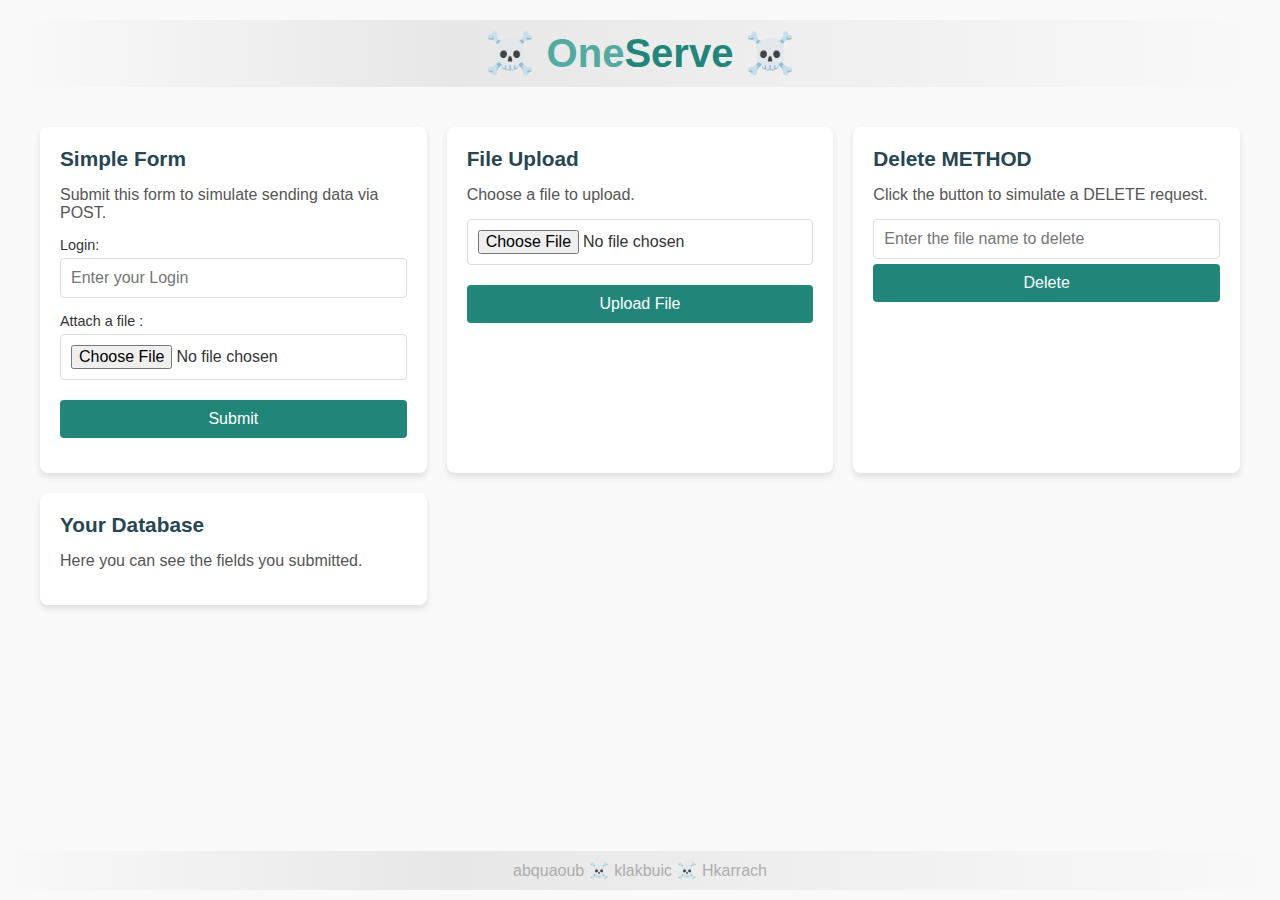
<file: www/index.html>
<!DOCTYPE html>
<html lang="en">

<head>
  <meta charset="UTF-8">
  <meta name="viewport" content="width=device-width, initial-scale=1.0">
  <title>Webserv Interactive Test Cases</title>
  <link href="./styles/style.css" rel="stylesheet" />
  <link href="https://fonts.cdnfonts.com/css/xirod" rel="stylesheet">
</head>

<body>
  <header>
    <h1>☠️ <span>One</span>Serve ☠️</h1>
  </header>

  <div class="container">
    <!-- Simple Form -->
    <div class="card">
      <h3>Simple Form</h3>
      <p>Submit this form to simulate sending data via POST.</p>

      <form id="simple-form" method="POST">
        <div class="form-group">
          <label for="login">Login:</label>
          <input type="text" id="login" name="login" placeholder="Enter your Login">
        </div>
        <div class="form-group">
          <label for="file">Attach a file :</label>
          <input type="file" id="file" name="file">
        </div>
        <div class="form-group">
          <button type="submit">Submit</button>
        </div>
      </form>
    </div>


    <!-- File Upload -->
    <div class="card">
      <h3>File Upload</h3>
      <p>Choose a file to upload.</p>
      <form id="file-upload-form">
        <div class="form-group">
          <input type="file" id="file_uplaod" name="file">
        </div>
        <div class="form-group">
          <button type="submit">Upload File</button>
        </div>
      </form>
      <div id="response-message" style="color : green"></div>
    </div>
    <!-- Error Handling -->

    <!-- Delete -->
    <div class="card">
      <h3>Delete METHOD</h3>
      <p>Click the button to simulate a DELETE request.</p>
      <input type="text" id="delete" placeholder="Enter the file name to delete">

      <button onclick="HandleDeleteFile()">Delete</button>
    </div>

    <!-- Your Db -->
    <div class="card">
      <h3>Your Database</h3>
      <p>Here you can see the fields you submitted.</p>
      <ul id="SessionStorage_fields">

      </ul>
    </div>

    <div class="Footer">
      <span>abquaoub</span>
      <span>☠️</span>
      <span>klakbuic</span>
      <span>☠️</span>
      <span>Hkarrach</span>
    </div>

    <!-- Toast container -->
    <div id="toast" class="toast"></div>
    <script>
      // Handle form submission via POST request
      document.getElementById('simple-form').addEventListener('submit', function (event) {
        event.preventDefault(); // Prevent the default form submission

        // Get the form element and create a FormData object
        const form = event.target;
        const formData = new FormData(form);  // Capture all form fields including files

        // Send the form data via fetch
        fetch('/', {
          method: 'POST',
          body: formData
        })
          .then(response => {
            if (response.status === 201)
              return response.json();
            if (response.status === 500) {
              throw new Error('Internal server error');
            }
            else if (response.status == 413)
              throw new Error("413 Payload too large.");
            else if (response.status === 400)
              throw new Error('Bad request, or file(s) already exists');
            else
              throw new Error("i didnt handle that response code yet on the client side.")
            })
          .then(data => {
            console.log(data);
            showToast(`Success!`);
          })
          .catch(error => {
            // console.error('Error submitting form:', error);
            showToast(error.message, true);
          });
      });

      // Redirect Detection
      window.addEventListener("DOMContentLoaded", () => {
        const urlParams = new URLSearchParams(window.location.search);
        if (urlParams.has("redirected")) {
          setTimeout(() => {
            showToast("You have been redirected to this page.");
          }, 500);
        }
      });
      // Handle Delete
      function HandleDeleteFile() {
        const file = document.getElementById('delete').value;
        if (!file) {
          showToast("Please enter a file name to delete.", true);
          return;
        }

        fetch(`/${file}`, {
          method: 'DELETE'
        })
          .then(response => {
            if (response.status === 404) {
              throw new Error('File not found');
            }
            else if (response.status === 500) {
              throw new Error('Internal server error');
            }
            else if (response.status === 204) {
              return { status: 'File deleted successfully' };
            }
            return response.json();
          })
          .then(data => {
            showToast(`File deleted successfully: ${data.status}`);
          })
          .catch(error => {
            showToast(`Error deleting file: ${error.message}`, true);
          });
      }

      // Toast functionality
      function showToast(message, isError = false) {
        const toast = document.getElementById('toast');
        toast.textContent = message;

        toast.classList.add('show');

        if (isError) {
          toast.classList.add('error');
          setTimeout(() => {
            toast.classList.remove('error');
          }, 3500);
        }

        setTimeout(() => {
          toast.classList.remove('show');
        }, 3000);
      }
      // Handle File upload


      // Handle the file upload
      document.getElementById('file-upload-form').addEventListener('submit', function (event) {
        event.preventDefault();

        const fileInput = document.getElementById('file_uplaod');
        const file = fileInput.files[0];

        if (!file) {
          showToast("Please select a file to upload.", true);
          return;
        }

        const formData = new FormData();
        formData.append('file', file);

        fetch('/', {
          method: 'POST',
          body: formData
        })
          .then(response => {
            if (response.status === 201)
              return response.json();
            else if (response.status == 405)
              throw new Error('405 Method not allowed.');
            else if (response.status === 413)
              throw new Error('413 Payload Too Large');
            else if (response.status === 500)
              throw new Error('500 Internal server error.');
            else if (response.status === 400)
              throw new Error('Bad request, or a file already exists!')
            else
              throw new Error('I didnt handle that response code in the client side.')
          })
          .then(data => {
            showToast(`File uploaded successfully: ${data.data.file}`);
          })
          .catch(error => {
            showToast("Error uploading the file: " + error.message, true);
          });
      });
    </script>
</body>

</html>
</file>
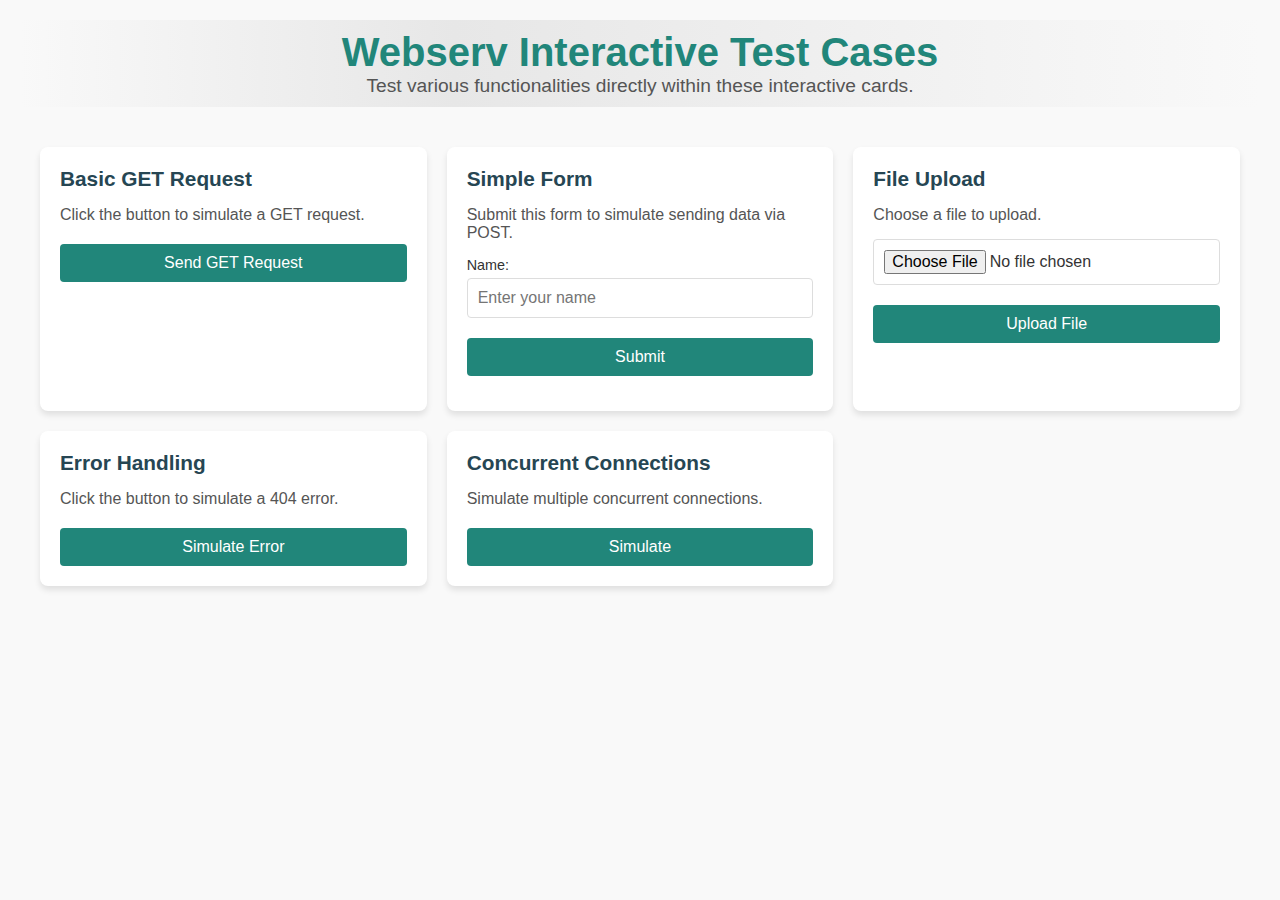
<file: www/html/index.html>
<!DOCTYPE html>
<html lang="en">
<head>
  <meta charset="UTF-8">
  <meta name="viewport" content="width=device-width, initial-scale=1.0">
  <title>Webserv Interactive Test Cases</title>
  <link href="../styles/style.css" rel="stylesheet"/>
</head>
<body>
  <header>
    <h1>Webserv Interactive Test Cases</h1>
    <p>Test various functionalities directly within these interactive cards.</p>
  </header>

  <div class="container">
    <!-- Basic GET Request -->
    <div class="card">
      <h3>Basic GET Request</h3>
      <p>Click the button to simulate a GET request.</p>
      <button onclick="alert('GET request successful!')">Send GET Request</button>
    </div>

    <!-- Simple Form -->
    <div class="card">
      <h3>Simple Form</h3>
      <p>Submit this form to simulate sending data via POST.</p>
      <form onsubmit="event.preventDefault(); alert('Form submitted!')">
        <div class="form-group">
          <label for="name">Name:</label>
          <input type="text" id="name" placeholder="Enter your name">
        </div>
        <div class="form-group">
          <button type="submit">Submit</button>
        </div>
      </form>
    </div>

    <!-- File Upload -->
    <div class="card">
      <h3>File Upload</h3>
      <p>Choose a file to upload.</p>
      <form id="file-upload-form">
        <div class="form-group">
          <input type="file" id="file" name="file">
        </div>
        <div class="form-group">
          <button type="submit">Upload File</button>
        </div>
      </form>
      <div id="response-message"></div>
    </div>

    <!-- Error Handling -->
    <div class="card">
      <h3>Error Handling</h3>
      <p>Click the button to simulate a 404 error.</p>
      <button onclick="alert('404 Error: Not Found')">Simulate Error</button>
    </div>

    <!-- Concurrent Connections -->
    <div class="card">
      <h3>Concurrent Connections</h3>
      <p>Simulate multiple concurrent connections.</p>
      <button onclick="alert('Simulated 10 concurrent connections!')">Simulate</button>
    </div>
  </div>

  <script>
    // Handle the file upload form submission
    document.getElementById('file-upload-form').addEventListener('submit', function(event) {
      event.preventDefault();  // Prevent default form submission

      // Get the file input element
      const fileInput = document.getElementById('file');
      const file = fileInput.files[0];  // Get the selected file

      if (!file) {
        alert("Please select a file to upload.");
        return;
      }

      // Create a FormData object to hold the file data
      const formData = new FormData();
      formData.append('file', file);  // Append the file to the form data

      // Send the POST request with the file using fetch
      fetch('/upload', {
        method: 'POST',
        body: formData  // Attach the FormData object to the request body
      })
      .then(response => response.json())  // Assuming the server responds with JSON
      .then(data => {
        // Display the server's response (optional)
        document.getElementById('response-message').innerHTML = `File uploaded successfully: ${data.filename}`;
      })
      .catch(error => {
        console.error('Error uploading file:', error);
        alert('Error uploading file.');
      });
    });
  </script>
</body>
</html>
</file>
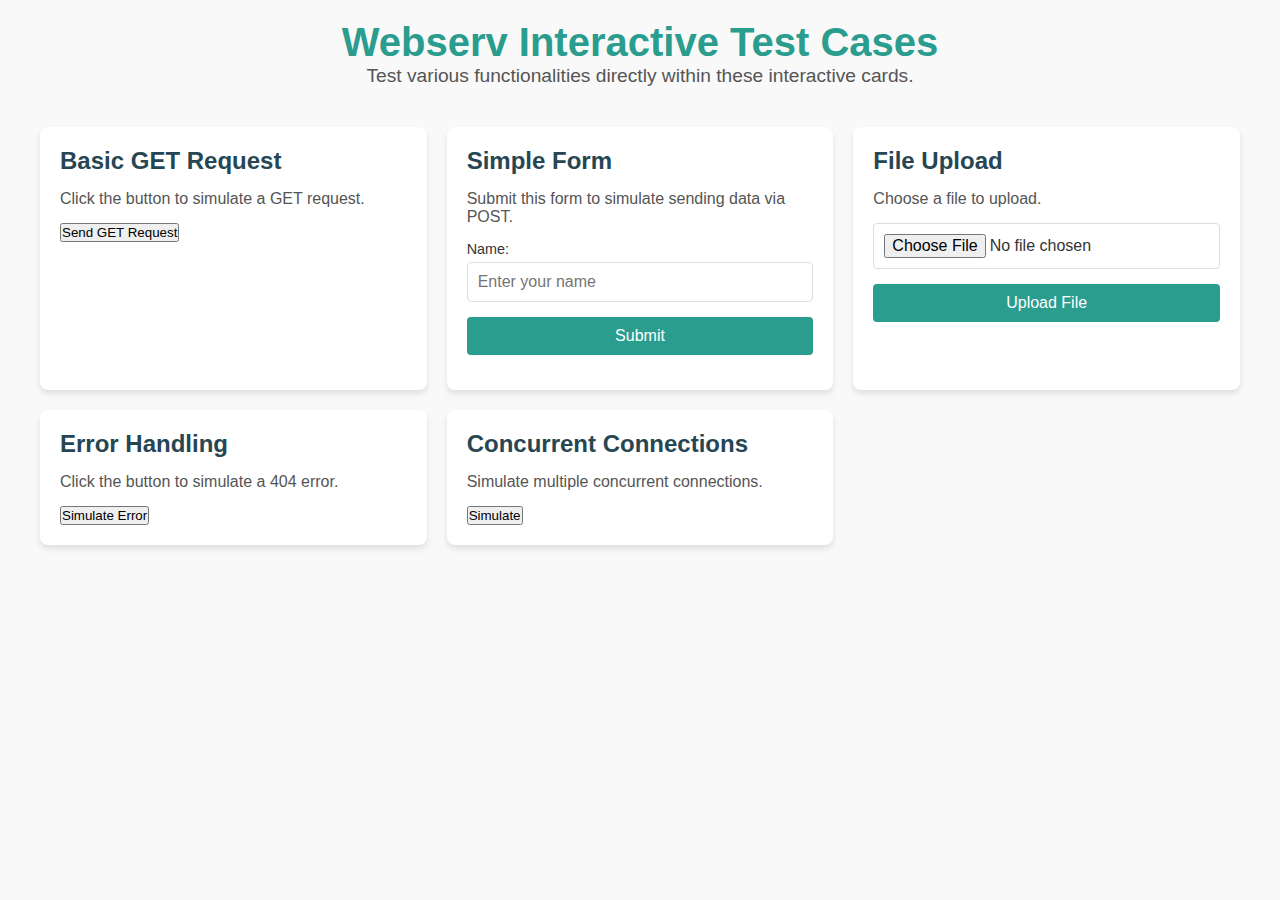
<file: http_1.0/www/html/index.html>
<!DOCTYPE html>
<html lang="en">
<head>
  <meta charset="UTF-8">
  <meta name="viewport" content="width=device-width, initial-scale=1.0">
  <title>Webserv Interactive Test Cases</title>
  <link href="../styles/style.css" rel="stylesheet"/>
</head>
<body>
  <header>
    <h1>Webserv Interactive Test Cases</h1>
    <p>Test various functionalities directly within these interactive cards.</p>
  </header>

  <div class="container">
    <!-- Basic GET Request -->
    <div class="card">
      <h3>Basic GET Request</h3>
      <p>Click the button to simulate a GET request.</p>
      <button onclick="alert('GET request successful!')">Send GET Request</button>
    </div>

    <!-- Simple Form -->
    <div class="card">
      <h3>Simple Form</h3>
      <p>Submit this form to simulate sending data via POST.</p>
      <form onsubmit="event.preventDefault(); alert('Form submitted!')">
        <div class="form-group">
          <label for="name">Name:</label>
          <input type="text" id="name" placeholder="Enter your name">
        </div>
        <div class="form-group">
          <button type="submit">Submit</button>
        </div>
      </form>
    </div>

    <!-- File Upload -->
    <div class="card">
      <h3>File Upload</h3>
      <p>Choose a file to upload.</p>
      <form onsubmit="event.preventDefault(); alert('File uploaded!')">
        <div class="form-group">
          <input type="file" id="file">
        </div>
        <div class="form-group">
          <button type="submit">Upload File</button>
        </div>
      </form>
    </div>

    <!-- Error Handling -->
    <div class="card">
      <h3>Error Handling</h3>
      <p>Click the button to simulate a 404 error.</p>
      <button onclick="alert('404 Error: Not Found')">Simulate Error</button>
    </div>

    <!-- Concurrent Connections -->
    <div class="card">
      <h3>Concurrent Connections</h3>
      <p>Simulate multiple concurrent connections.</p>
      <button onclick="alert('Simulated 10 concurrent connections!')">Simulate</button>
    </div>
  </div>
</body>
</html>
</file>
<file: www/styles/style.css>
@import url('./vars.css');

* {
	margin: 0;
	padding: 0;
	box-sizing: border-box;
}

body {
	font-family: 'Arial', sans-serif;
	background: #f9f9f9;
	color: #333;
	padding: 20px;
}

header {
	text-align: center;
	margin-bottom: 40px;
	background: linear-gradient(90deg, rgba(231, 231, 231, 0) 0%, rgba(231, 231, 231, 1) 35%, rgba(231, 231, 231, 0) 100%);
	padding: 10px 0px;
}

header h1 {
	font-size: 2.5rem;
	color: var(--Main-color);
	font-family: 'Xirod', sans-serif;
}

header h1 span {
	color: var(--Main-color-light);
	opacity: 0.8;
}

header p {
	font-size: 1.2rem;
	color: #555;
}

.container {
	display: grid;
	grid-template-columns: repeat(auto-fit, minmax(350px, 1fr));
	gap: 20px;
	max-width: 1200px;
	margin: 0 auto;
}

.card {
	background: #fff;
	border-radius: 8px;
	box-shadow: 0 4px 6px rgba(0, 0, 0, 0.1);
	padding: 20px;
	transition: transform 0.3s ease, box-shadow 0.3s ease;
}

.card:hover {
	box-shadow: 0 8px 15px rgba(0, 0, 0, 0.2);
}

.card h3 {
	font-size: 1.3rem;
	margin-bottom: 15px;
	color: #264653;
	font-family: 'Xirod', sans-serif;
}

.card p {
	font-size: 1rem;
	margin-bottom: 15px;
	color: #555;
}

.form-group {
	margin-bottom: 15px;
}

label {
	display: block;
	margin-bottom: 5px;
	font-size: 0.9rem;
	color: #333;
}

input,
button {
	width: 100%;
	padding: 10px;
	font-size: 1rem;
	border: 1px solid #ddd;
	border-radius: 4px;
}

button {
	background: var(--Main-color);
	color: #fff;
	border: none;
	cursor: pointer;
	transition: background 0.3s ease;
	margin-top: 5px;
}

button:hover {
	background: var(--Main-color-dark);
}

.Footer {
	position: absolute;
	bottom: 10px;
	background-color: black;
	display: flex;
	gap: 5px;
	justify-content: center;
	align-items: center;
	width: 100%;
	left: 0;
	background: linear-gradient(90deg, rgba(231, 231, 231, 0) 0%, rgba(231, 231, 231, 1) 35%, rgba(231, 231, 231, 0) 100%);
	padding: 10px;
}

.Footer span {
	font-family: 'Xirod', sans-serif;
	color: #adadad;
	font-size: 1rem;
}

.response {
	margin-top: 15px;
	font-size: 0.9rem;
	color: var(--Main-color);
}

.toast {
	position: fixed;
	top: 10px;
	width: 300px;
	min-height: 50px;
	height: auto;
	display: flex;
	justify-content: center;
	align-items: center;
	padding: 10px;
	right: -300px;
	/* Start off-screen to the right */
	background-color: var(--Main-color);
	color: #fff;
	overflow: hidden;
	border-radius: 5px;
	opacity: 0;
	visibility: hidden;
	z-index: 1000;
	transform: translateX(0);
	/* Start at zero transform, no horizontal offset */
	transition: right 0.5s cubic-bezier(0.25, 0.8, 0.25, 1),
		opacity 0.5s ease-out,
		visibility 0s linear 0.5s;
	white-space: pre-line;
	/* Delay visibility change until fade-out */
}

.toast::after {
	position: absolute;
	height: 100%;
	content: "";
	top: 0;
	left: 0;
	width: 5px;
	background-color: var(--Main-color-dark);
}

/* Toast visible state */
.toast.show {
	right: 10px;
	/* Move toast into its final visible position */
	opacity: 1;
	visibility: visible;
	/* Show toast */
	transition: right 0.5s cubic-bezier(0.25, 0.8, 0.25, 1), opacity 0.5s ease-out;
	/* Transition when showing */
}

.toast.error {
	background-color: #ff4136;
}

.toast.error::after {
	background-color: #d50000;
}
</file>
<file: http_1.0/www/styles/style.css>
* {
	margin: 0;
	padding: 0;
	box-sizing: border-box;
  }

  body {
	font-family: 'Arial', sans-serif;
	background: #f9f9f9;
	color: #333;
	padding: 20px;
  }

  header {
	text-align: center;
	margin-bottom: 40px;
  }

  header h1 {
	font-size: 2.5rem;
	color: #2a9d8f;
  }

  header p {
	font-size: 1.2rem;
	color: #555;
  }

  .container {
	display: grid;
	grid-template-columns: repeat(auto-fit, minmax(350px, 1fr));
	gap: 20px;
	max-width: 1200px;
	margin: 0 auto;
  }

  .card {
	background: #fff;
	border-radius: 8px;
	box-shadow: 0 4px 6px rgba(0, 0, 0, 0.1);
	padding: 20px;
	transition: transform 0.3s ease, box-shadow 0.3s ease;
  }

  .card:hover {
	transform: translateY(-10px);
	box-shadow: 0 8px 15px rgba(0, 0, 0, 0.2);
  }

  .card h3 {
	font-size: 1.5rem;
	margin-bottom: 15px;
	color: #264653;
  }

  .card p {
	font-size: 1rem;
	margin-bottom: 15px;
	color: #555;
  }

  .form-group {
	margin-bottom: 15px;
  }

  .form-group label {
	display: block;
	margin-bottom: 5px;
	font-size: 0.9rem;
	color: #333;
  }

  .form-group input,
  .form-group button {
	width: 100%;
	padding: 10px;
	font-size: 1rem;
	border: 1px solid #ddd;
	border-radius: 4px;
  }

  .form-group button {
	background: #2a9d8f;
	color: #fff;
	border: none;
	cursor: pointer;
	transition: background 0.3s ease;
  }

  .form-group button:hover {
	background: #21867a;
  }

  .response {
	margin-top: 15px;
	font-size: 0.9rem;
	color: #2a9d8f;
  }
</file>
